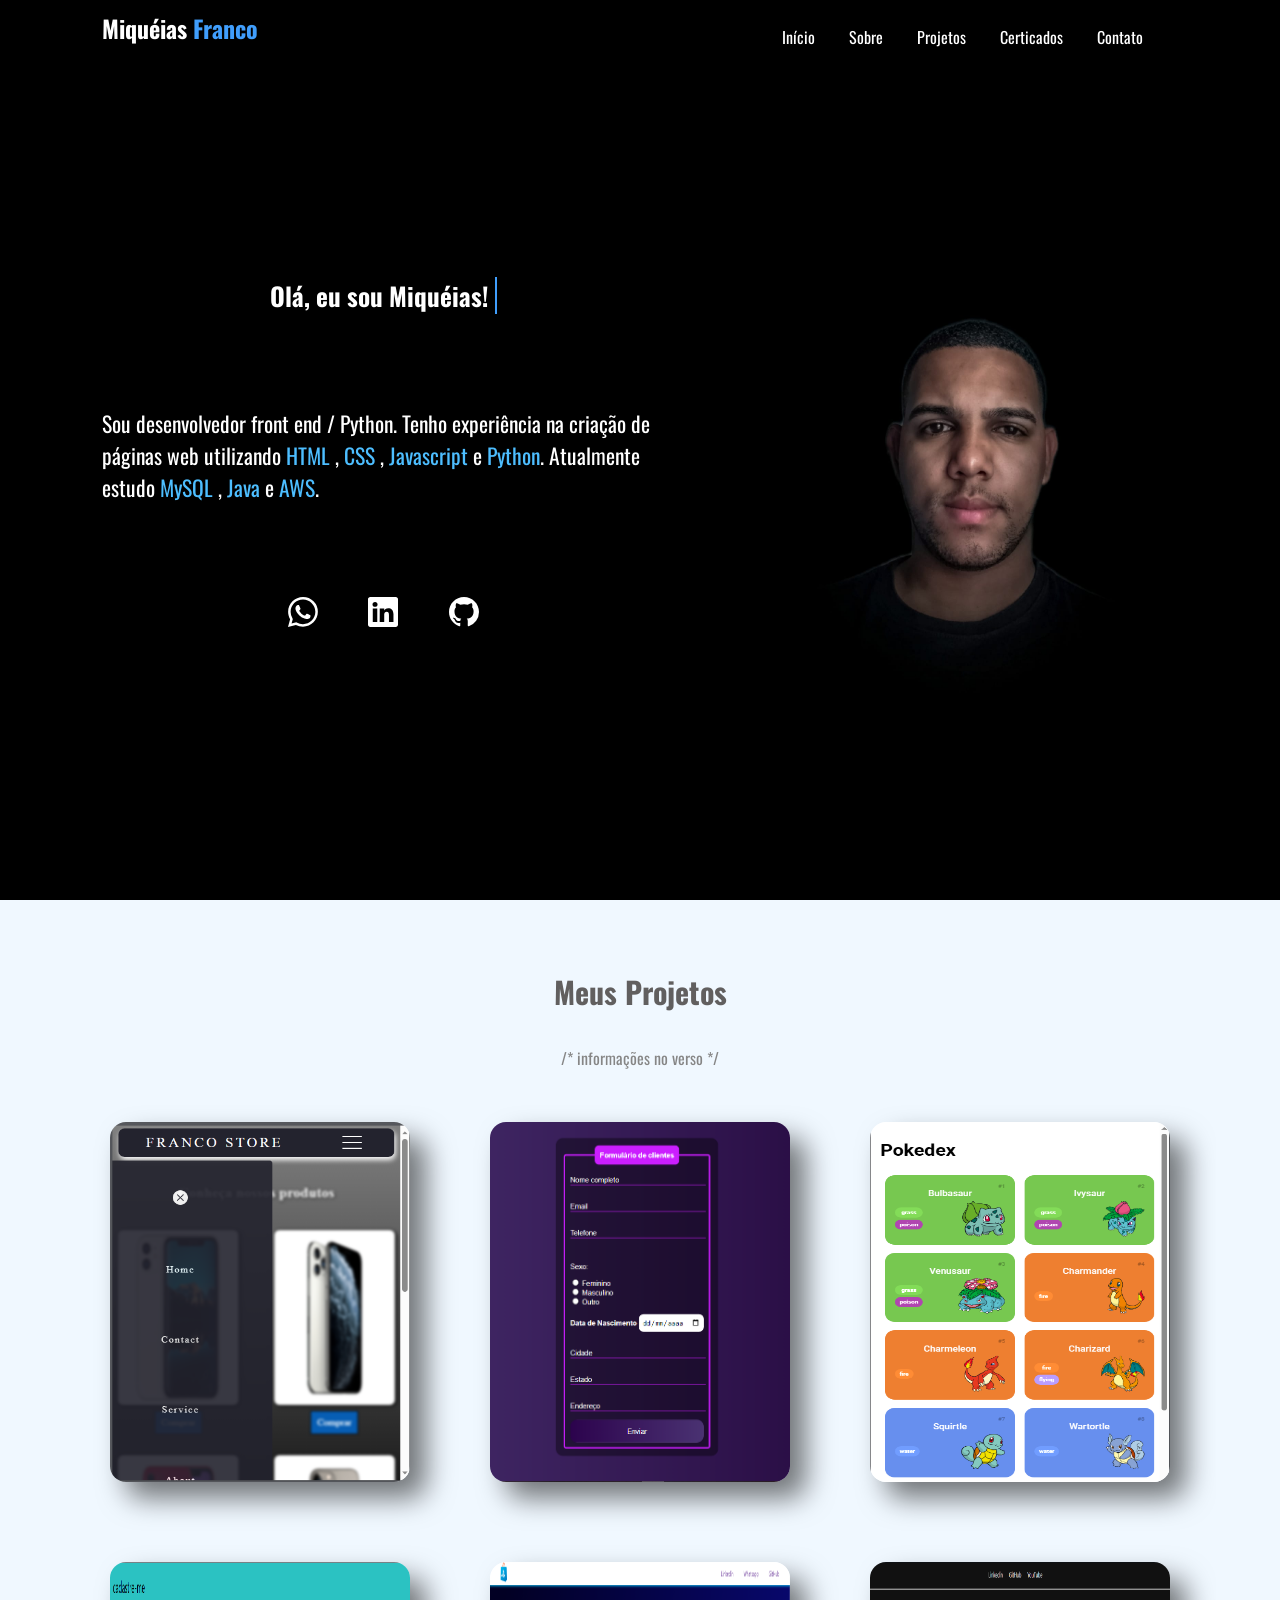
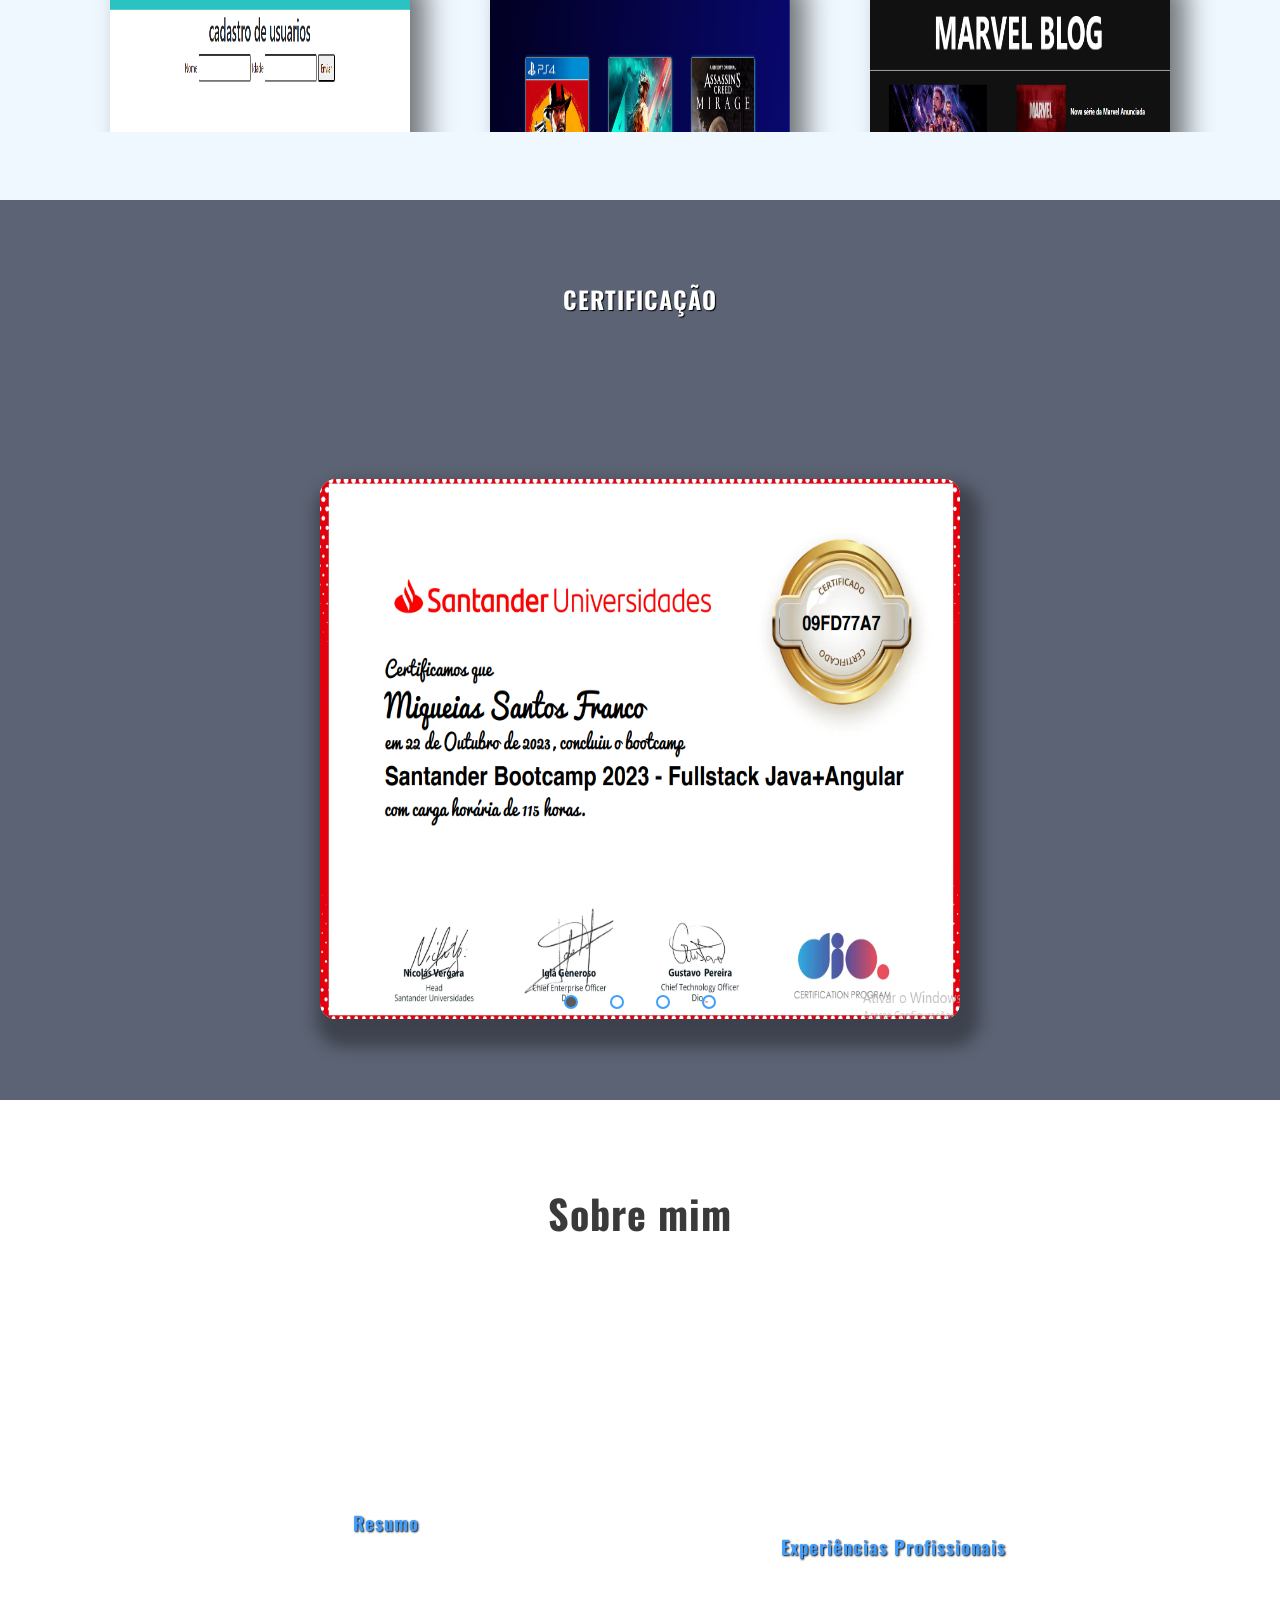
<file: index.html>
<!DOCTYPE html>
<html lang="pt-br">

<head>
    <meta charset="UTF-8">
    <meta name="viewport" content="width=device-width, initial-scale=1.0">
    <title>Portifólio Miqueias</title>
    <link rel="stylesheet" href="css/style.css">
    <link rel="stylesheet" href="css/responsivo.css">
    <link rel="stylesheet" href="css/slides.css">
</head>

<body>
    <div class="container" id="container">


        <h2 class="logo" id="logo"><a href="#container">Miquéias<span> Franco</span></a></h2>
        <div class="menu" id="menu">
            <div class="line1"></div>
            <div class="line1"></div>
            <div class="line1"></div>
        </div>
        <nav class="navbar" id="navbar">
            <ul>
                <button onclick="onNavbar()" class="close" id="close">
                    <svg xmlns="http://www.w3.org/2000/svg" width="20" height="20" fill="#fff" class="bi bi-x-square"
                        viewBox="0 0 16 16">
                        <path
                            d="M14 1a1 1 0 0 1 1 1v12a1 1 0 0 1-1 1H2a1 1 0 0 1-1-1V2a1 1 0 0 1 1-1h12zM2 0a2 2 0 0 0-2 2v12a2 2 0 0 0 2 2h12a2 2 0 0 0 2-2V2a2 2 0 0 0-2-2H2z" />
                        <path
                            d="M4.646 4.646a.5.5 0 0 1 .708 0L8 7.293l2.646-2.647a.5.5 0 0 1 .708.708L8.707 8l2.647 2.646a.5.5 0 0 1-.708.708L8 8.707l-2.646 2.647a.5.5 0 0 1-.708-.708L7.293 8 4.646 5.354a.5.5 0 0 1 0-.708z" />
                    </svg>
                </button>
                <li><a href="#container">Início</a></li>
                <li><a href="#sobre">Sobre</a></li>
                <li><a href="#projetos">Projetos</a></li>
                <li><a href="#certificacao">Certicados</a></li>
                <li><a href="#contato">Contato</a></li>
            </ul>

        </nav>
        <div class="home" id="home">
            <div class="content" id="content">
                <div class="apresentacao">
                    <h3>Olá, eu sou Miquéias!</h3>
                    <p>Sou desenvolvedor front end / Python. Tenho experiência na criação de páginas web utilizando
                        <span>HTML</span> ,
                        <span>CSS</span> , <span>Javascript</span> e <span>Python</span>. Atualmente
                        estudo <span>MySQL</span> , <span>Java</span> e <span>AWS</span>.
                    </p>
                    <div class="icons">
                        <a target="_blank" href="https://wa.me/5511988538790">
                            <svg xmlns="http://www.w3.org/2000/svg" width="30" height="30" fill="#fff"
                                class="bi bi-whatsapp" viewBox="0 0 16 16">
                                <path
                                    d="M13.601 2.326A7.854 7.854 0 0 0 7.994 0C3.627 0 .068 3.558.064 7.926c0 1.399.366 2.76 1.057 3.965L0 16l4.204-1.102a7.933 7.933 0 0 0 3.79.965h.004c4.368 0 7.926-3.558 7.93-7.93A7.898 7.898 0 0 0 13.6 2.326zM7.994 14.521a6.573 6.573 0 0 1-3.356-.92l-.24-.144-2.494.654.666-2.433-.156-.251a6.56 6.56 0 0 1-1.007-3.505c0-3.626 2.957-6.584 6.591-6.584a6.56 6.56 0 0 1 4.66 1.931 6.557 6.557 0 0 1 1.928 4.66c-.004 3.639-2.961 6.592-6.592 6.592zm3.615-4.934c-.197-.099-1.17-.578-1.353-.646-.182-.065-.315-.099-.445.099-.133.197-.513.646-.627.775-.114.133-.232.148-.43.05-.197-.1-.836-.308-1.592-.985-.59-.525-.985-1.175-1.103-1.372-.114-.198-.011-.304.088-.403.087-.088.197-.232.296-.346.1-.114.133-.198.198-.33.065-.134.034-.248-.015-.347-.05-.099-.445-1.076-.612-1.47-.16-.389-.323-.335-.445-.34-.114-.007-.247-.007-.38-.007a.729.729 0 0 0-.529.247c-.182.198-.691.677-.691 1.654 0 .977.71 1.916.81 2.049.098.133 1.394 2.132 3.383 2.992.47.205.84.326 1.129.418.475.152.904.129 1.246.08.38-.058 1.171-.48 1.338-.943.164-.464.164-.86.114-.943-.049-.084-.182-.133-.38-.232z" />
                            </svg>
                        </a>
                        <a target="_blank" href="https://www.linkedin.com/in/miqueias-santos-037975246/">
                            <svg xmlns="http://www.w3.org/2000/svg" width="30" height="30" fill="#fff"
                                class="bi bi-linkedin" viewBox="0 0 16 16">
                                <path
                                    d="M0 1.146C0 .513.526 0 1.175 0h13.65C15.474 0 16 .513 16 1.146v13.708c0 .633-.526 1.146-1.175 1.146H1.175C.526 16 0 15.487 0 14.854V1.146zm4.943 12.248V6.169H2.542v7.225h2.401zm-1.2-8.212c.837 0 1.358-.554 1.358-1.248-.015-.709-.52-1.248-1.342-1.248-.822 0-1.359.54-1.359 1.248 0 .694.521 1.248 1.327 1.248h.016zm4.908 8.212V9.359c0-.216.016-.432.08-.586.173-.431.568-.878 1.232-.878.869 0 1.216.662 1.216 1.634v3.865h2.401V9.25c0-2.22-1.184-3.252-2.764-3.252-1.274 0-1.845.7-2.165 1.193v.025h-.016a5.54 5.54 0 0 1 .016-.025V6.169h-2.4c.03.678 0 7.225 0 7.225h2.4z" />
                            </svg>
                        </a>
                        <a target="_blank" href="https://github.com/MiqueiasFranco">
                            <svg xmlns="http://www.w3.org/2000/svg" width="30" height="30" fill="#fff" class="bi bi-github"
                                viewBox="0 0 16 16">
                                <path
                                    d="M8 0C3.58 0 0 3.58 0 8c0 3.54 2.29 6.53 5.47 7.59.4.07.55-.17.55-.38 0-.19-.01-.82-.01-1.49-2.01.37-2.53-.49-2.69-.94-.09-.23-.48-.94-.82-1.13-.28-.15-.68-.52-.01-.53.63-.01 1.08.58 1.23.82.72 1.21 1.87.87 2.33.66.07-.52.28-.87.51-1.07-1.78-.2-3.64-.89-3.64-3.95 0-.87.31-1.59.82-2.15-.08-.2-.36-1.02.08-2.12 0 0 .67-.21 2.2.82.64-.18 1.32-.27 2-.27.68 0 1.36.09 2 .27 1.53-1.04 2.2-.82 2.2-.82.44 1.1.16 1.92.08 2.12.51.56.82 1.27.82 2.15 0 3.07-1.87 3.75-3.65 3.95.29.25.54.73.54 1.48 0 1.07-.01 1.93-.01 2.2 0 .21.15.46.55.38A8.012 8.012 0 0 0 16 8c0-4.42-3.58-8-8-8z" />
                            </svg>
                        </a>
                    </div>
                </div>
                <div class="img">
                    <img src="assets/Fotosemfundo.jpeg" alt="foto de Miqueias">
                </div>
            </div>
        </div>

    </div>
    <section class="projetos" id="projetos">
        <h1>Meus Projetos</h1>
        <p>/* informações no verso */</p>
        <div class="containerprojetos">
            <div class="projeto">

                <img src="assets/EcommerceResponsivo.PNG" alt="">

                <div class="descricaoprojeto">
                    <a target="_blank" href="https://francostore.netlify.app/">
                        <h3>Ecommerce</h3>
                        <p>Loja virtual com produtos e todo o sistema
                            de adição e remoção de itens do carrinho, atualização
                            dos valores dos produtos a cada interação do usuário e uma
                            barra de navegação responsiva. (ainda em desenvolvimento).
                        </p>
                        <div class="tecnologias">
                            <p>HTML</p>
                            <p>CSS</p>
                            <p>Javascript</p>
                        </div>
                    </a>
                </div>
            </div>
            <div class="projeto">

                <img src="assets/Formulario.PNG" alt="">

                <div class="descricaoprojeto">

                    <h3>Formulário</h3>
                    <p>Formulário para clientes utilizando HTML, CSS puro para estilização
                        dos elementos e Javascript para criação de funções responsáveis pelas animações.
                    </p>
                    <div class="tecnologias">

                        <p>HTML</p>
                        <p>CSS</p>
                        <p>Javascript</p>

                    </div>
                </div>
            </div>
            <div class="projeto">

                <img src="assets/pokedeximg.PNG" alt="" height="500px" width="300px">

                <div class="descricaoprojeto">
                    <a target="_blank" href="https://pokedex-js-dio.netlify.app/">
                        <h3>Pokedéx</h3>
                        <p> Desenvolvido no bootcamp do Santander com a DIO, nele
                            consumimos uma API (pokeAPI) para fazer a consulta das informações de cada pokemon
                            e utilizamos para criação de tags HTML dinamicamente com Javascript e CSS.
                        </p>
                        <div class="tecnologias">
                            <p>HTML</p>
                            <p>CSS</p>
                            <p>Javascript</p>
                        </div>
                    </a>

                </div>
            </div>
            <div class="projeto">

                <img src="assets/cadastrodeusuario.png" alt="">

                <div class="descricaoprojeto">
                    <h3>Cadastro de usuários</h3>
                    <p>site para cadastro de usuários utilizando o básico de HTML e CSS e
                        o framework de Python, Django.
                    </p>
                    <div class="tecnologias">

                        <p>HTML</p>
                        <p>CSS</p>
                        <p>Python</p>
                        <p>Django</p>

                    </div>
                </div>
            </div>
            <div class="projeto">

                <img src="assets/projetoAngularPlayStore.PNG" alt="">

                <div class="descricaoprojeto">
                    <a target="_blank" href="https://store-playstation-project.netlify.app/">
                        <h3>Store</h3>
                        <p>Página estática que imita a Layout da Playstation Store,
                            desenvolvida no bootcamp Santander na DIO.
                        </p>
                        <div class="tecnologias">
                            <p>HTML</p>
                            <p>CSS</p>
                            <p>Typescript</p>
                            <p>Angular</p>
                        </div>
                    </a>
                </div>
            </div>
            <div class="projeto">

                <img src="assets/blogmarvel.PNG" alt="">

                <div class="descricaoprojeto">
                    <a target="_blank" href="https://angular-blog-marvel.netlify.app/">
                        <h3>Blog Marvel</h3>
                        <p>Blog criado no bootcamp Santander 2023 na DIO, utilizando
                            os conceitos de Typescript para Angular.
                        </p>
                        <div class="tecnologias">
                            <p>HTML</p>
                            <p>CSS</p>
                            <p>Typescript</p>
                            <p>Angular</p>
                        </div>
                    </a>
                </div>
            </div>
        </div>
    </section>

    <section class="container-slider" id="certificacao">
        <h1>CERTIFICAÇÃO</h1>
        <section class="slider">
            <div class="slides">
                <input type="radio" name="radio-btn" id="radio1">
                <input type="radio" name="radio-btn" id="radio2">
                <input type="radio" name="radio-btn" id="radio3">
                <input type="radio" name="radio-btn" id="radio4">

                <div class="slide first">
                    <img src="assets/certificados/CertificadoBootcamp.PNG" alt="">
                </div>
                <div class="slide">
                    <img src="assets/certificados/CertificadoJava.PNG" alt="">
                </div>
                <div class="slide">
                    <img src="assets/certificados/CertificadoSpringBoot.PNG" alt="">
                </div>
                <div class="slide">
                    <img src="assets/certificados/CertificadoAngular.PNG" alt="">
                </div>

                <div class="navigation-auto">
                    <div class="auto-btn1"></div>
                    <div class="auto-btn2"></div>
                    <div class="auto-btn3"></div>
                    <div class="auto-btn4"></div>
                </div>

                <div class="manual-navigation">
                    <label for="radio1" class="manual-btn"></label>
                    <label for="radio2" class="manual-btn"></label>
                    <label for="radio3" class="manual-btn"></label>
                    <label for="radio4" class="manual-btn"></label>
                </div>
            </div>
        </section>
    </section>

    <section class="sobre" id="sobre">
        <h1>Sobre mim</h1>
        <div class="biografia">
            <div class="historia">
                <h3>Resumo</h3>
                <p>Atualmente resido em Santana de Parnaíba - SP, mas foi em Porto Seguro-BA
                    onde realmente vivi longos anos da minha vida, mesmo sendo natural de Planaltina-DF.
                    Sempre fui apaixonado por tecnologia. Meu primeiro
                    contato foi aos 10 anos de idade quando fiz o primeiro curso de informática
                    no aprendizado de montagem e manutenção e etc. No momento estou em transição de carreira, trabalhei
                    como
                    torneiro mecânico nos ultimos 3 anos e a mais de 1 ano estudo e desenvolvo em algumas linguagens
                    de programação.

                </p>
            </div>
            <div class="experiencias">
                <h3>Experiências Profissionais</h3>
                <ul>
                    <li><strong>Elifran indústria e comércio de bombas ltda</strong></li>
                    <li><span>De: 08/01/2020 A: 01/06/2023</span></li>
                </ul>
                <ul>
                    <li><strong>Bertholdi Lavanderia</strong></li>
                    <li><span>De: 05/03/2018 A: 06/03/2019</span></li>
                </ul>

            </div>
        </div>
    </section>

    
    <script src="scripts/slider.js"></script>
    <script src="scripts/navbar.js"></script>

</body>

</html>
</file>
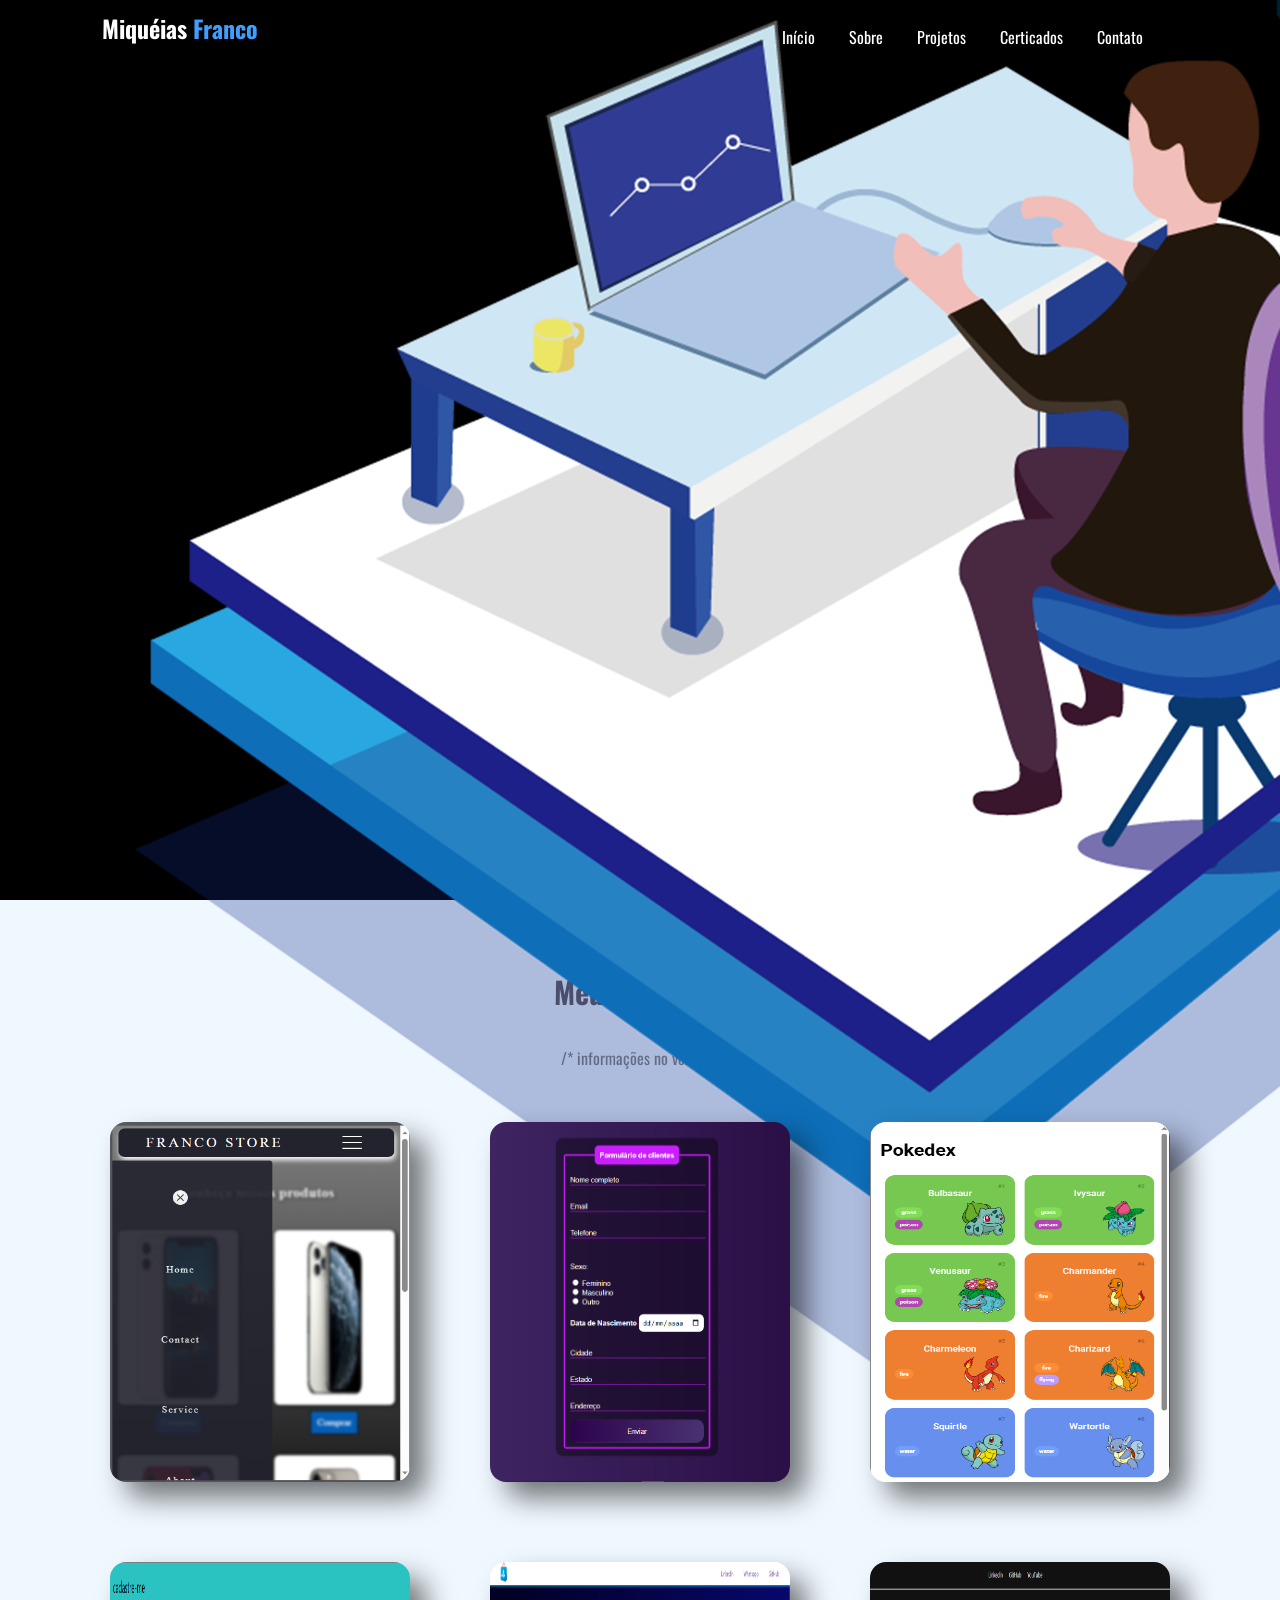
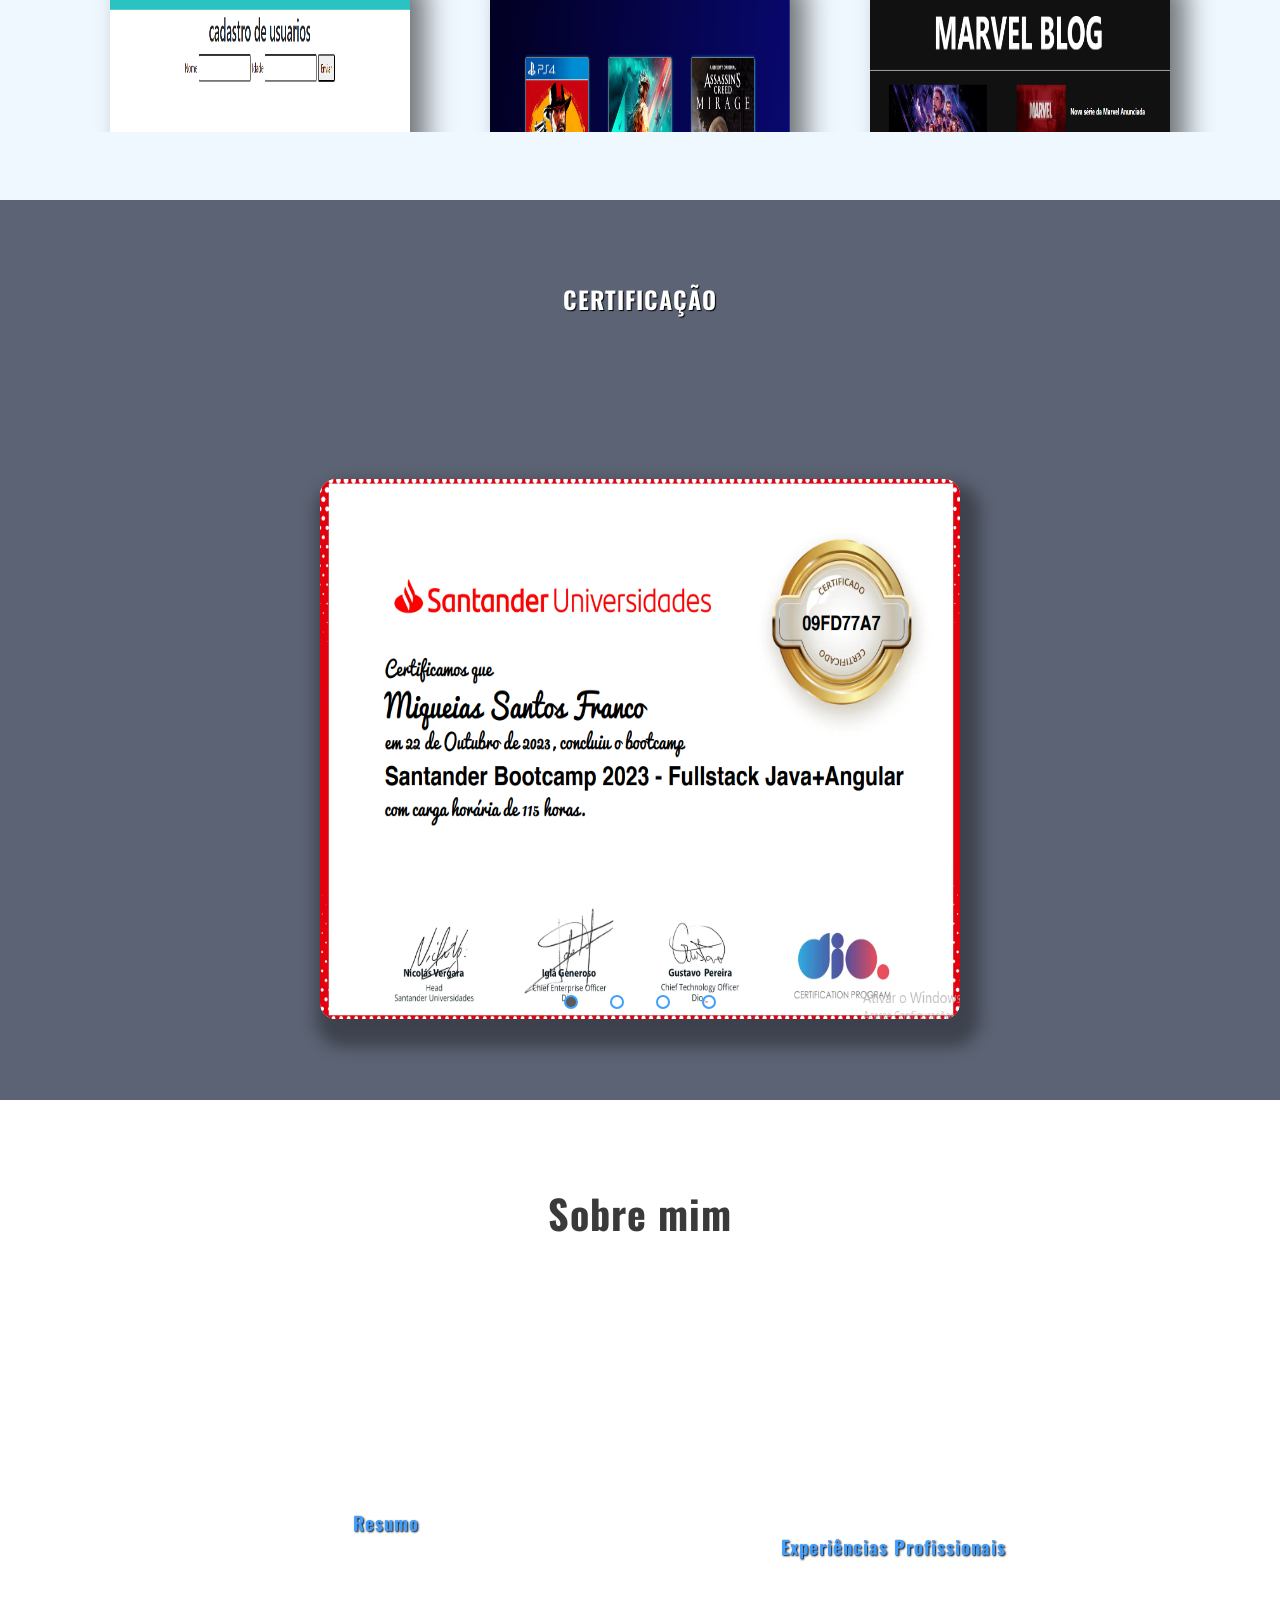
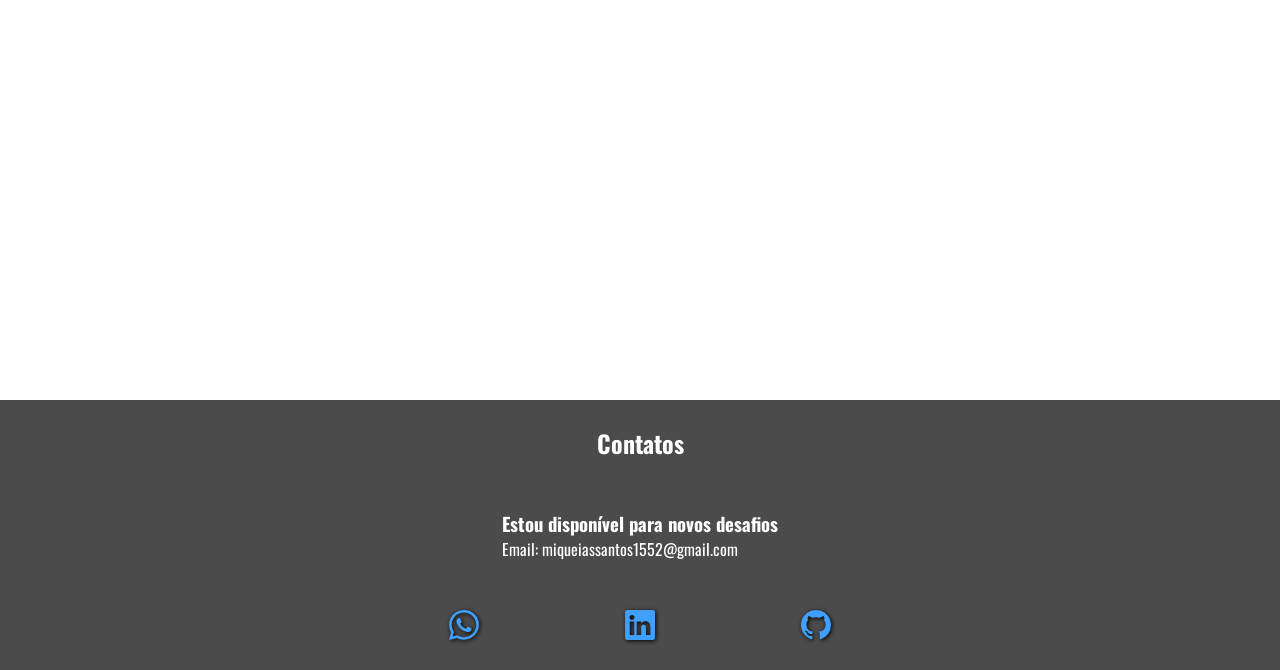
<file: portifolio.html>
<!DOCTYPE html>
<html lang="pt-br">

<head>
    <meta charset="UTF-8">
    <meta name="viewport" content="width=device-width, initial-scale=1.0">
    <title>Document</title>
    <link rel="stylesheet" href="css/style.css">
    <link rel="stylesheet" href="css/responsivo.css">
    <link rel="stylesheet" href="css/slides.css">
</head>

<body>
    <div class="container" id="container">
        <nav>
            <h2 class="logo"><a href="#container">Miquéias<span> Franco</span></a></h2>
            <ul>
                <li><a href="#container">Início</a></li>
                <li><a href="#sobre">Sobre</a></li>
                <li><a href="#projetos">Projetos</a></li>
                <li><a href="#certificacao">Certicados</a></li>
                <li><a href="#contato">Contato</a></li>
            </ul>

        </nav>
        <div class="home" id="home">
            <div class="content">
                <h3>Olá, eu sou Miquéias!</h3>
                <p>Sou desenvolvedor front end / Python. Tenho experiência na criação de páginas web utilizando
                    <span>HTML</span> ,
                    <span>CSS</span> , <span>Javascript</span> e <span>Python</span>. Atualmente
                    estudo <span>MySQL</span> , <span>Java</span> e <span>AWS</span>.
                </p>
                <div class="icons">
                    <a target="_blank" href="https://wa.me/5511988538790">
                        <svg xmlns="http://www.w3.org/2000/svg" width="30" height="30" fill="#fff"
                            class="bi bi-whatsapp" viewBox="0 0 16 16">
                            <path
                                d="M13.601 2.326A7.854 7.854 0 0 0 7.994 0C3.627 0 .068 3.558.064 7.926c0 1.399.366 2.76 1.057 3.965L0 16l4.204-1.102a7.933 7.933 0 0 0 3.79.965h.004c4.368 0 7.926-3.558 7.93-7.93A7.898 7.898 0 0 0 13.6 2.326zM7.994 14.521a6.573 6.573 0 0 1-3.356-.92l-.24-.144-2.494.654.666-2.433-.156-.251a6.56 6.56 0 0 1-1.007-3.505c0-3.626 2.957-6.584 6.591-6.584a6.56 6.56 0 0 1 4.66 1.931 6.557 6.557 0 0 1 1.928 4.66c-.004 3.639-2.961 6.592-6.592 6.592zm3.615-4.934c-.197-.099-1.17-.578-1.353-.646-.182-.065-.315-.099-.445.099-.133.197-.513.646-.627.775-.114.133-.232.148-.43.05-.197-.1-.836-.308-1.592-.985-.59-.525-.985-1.175-1.103-1.372-.114-.198-.011-.304.088-.403.087-.088.197-.232.296-.346.1-.114.133-.198.198-.33.065-.134.034-.248-.015-.347-.05-.099-.445-1.076-.612-1.47-.16-.389-.323-.335-.445-.34-.114-.007-.247-.007-.38-.007a.729.729 0 0 0-.529.247c-.182.198-.691.677-.691 1.654 0 .977.71 1.916.81 2.049.098.133 1.394 2.132 3.383 2.992.47.205.84.326 1.129.418.475.152.904.129 1.246.08.38-.058 1.171-.48 1.338-.943.164-.464.164-.86.114-.943-.049-.084-.182-.133-.38-.232z" />
                        </svg>
                    </a>
                    <a target="_blank" href="https://www.linkedin.com/in/miqueias-santos-037975246/">
                        <svg xmlns="http://www.w3.org/2000/svg" width="30" height="30" fill="#fff"
                            class="bi bi-linkedin" viewBox="0 0 16 16">
                            <path
                                d="M0 1.146C0 .513.526 0 1.175 0h13.65C15.474 0 16 .513 16 1.146v13.708c0 .633-.526 1.146-1.175 1.146H1.175C.526 16 0 15.487 0 14.854V1.146zm4.943 12.248V6.169H2.542v7.225h2.401zm-1.2-8.212c.837 0 1.358-.554 1.358-1.248-.015-.709-.52-1.248-1.342-1.248-.822 0-1.359.54-1.359 1.248 0 .694.521 1.248 1.327 1.248h.016zm4.908 8.212V9.359c0-.216.016-.432.08-.586.173-.431.568-.878 1.232-.878.869 0 1.216.662 1.216 1.634v3.865h2.401V9.25c0-2.22-1.184-3.252-2.764-3.252-1.274 0-1.845.7-2.165 1.193v.025h-.016a5.54 5.54 0 0 1 .016-.025V6.169h-2.4c.03.678 0 7.225 0 7.225h2.4z" />
                        </svg>
                    </a>
                    <a target="_blank" href="https://github.com/MiqueiasFranco">
                        <svg xmlns="http://www.w3.org/2000/svg" width="30" height="30" fill="#fff" class="bi bi-github"
                            viewBox="0 0 16 16">
                            <path
                                d="M8 0C3.58 0 0 3.58 0 8c0 3.54 2.29 6.53 5.47 7.59.4.07.55-.17.55-.38 0-.19-.01-.82-.01-1.49-2.01.37-2.53-.49-2.69-.94-.09-.23-.48-.94-.82-1.13-.28-.15-.68-.52-.01-.53.63-.01 1.08.58 1.23.82.72 1.21 1.87.87 2.33.66.07-.52.28-.87.51-1.07-1.78-.2-3.64-.89-3.64-3.95 0-.87.31-1.59.82-2.15-.08-.2-.36-1.02.08-2.12 0 0 .67-.21 2.2.82.64-.18 1.32-.27 2-.27.68 0 1.36.09 2 .27 1.53-1.04 2.2-.82 2.2-.82.44 1.1.16 1.92.08 2.12.51.56.82 1.27.82 2.15 0 3.07-1.87 3.75-3.65 3.95.29.25.54.73.54 1.48 0 1.07-.01 1.93-.01 2.2 0 .21.15.46.55.38A8.012 8.012 0 0 0 16 8c0-4.42-3.58-8-8-8z" />
                        </svg>
                    </a>
                </div>
            </div>
            <div>
                <img src="assets/ilustraçãopng.png" alt="foto de Miqueias">
            </div>
        </div>

    </div>
    <section class="projetos" id="projetos">
        <h1>Meus Projetos</h1>
        <p>/* informações no verso */</p>
        <div class="containerprojetos">
            <div class="projeto">

                <img src="assets/EcommerceResponsivo.PNG" alt="">

                <div class="descricaoprojeto">
                    <h3>Ecommerce</h3>
                    <p>Loja virtual com produtos e todo o sistema
                        de adição e remoção de itens do carrinho, atualização
                        dos valores dos produtos a cada interação do usuário e uma
                        barra de navegação responsiva. (ainda em desenvolvimento).
                    </p>
                    <div class="tecnologias">

                        <p>HTML</p>
                        <p>CSS</p>
                        <p>Javascript</p>

                    </div>
                </div>
            </div>
            <div class="projeto">

                <img src="assets/Formulario.PNG" alt="">

                <div class="descricaoprojeto">

                    <h3>Formulário</h3>
                    <p>Formulário para clientes utilizando HTML, CSS puro para estilização
                        dos elementos e Javascript para criação de funções responsáveis pelas animações.
                    </p>
                    <div class="tecnologias">

                        <p>HTML</p>
                        <p>CSS</p>
                        <p>Javascript</p>

                    </div>
                </div>
            </div>
            <div class="projeto">

                <img src="assets/pokedeximg.PNG" alt="" height="500px" width="300px">

                <div class="descricaoprojeto">
                    <a target="_blank" href="https://pokedex-js-dio.netlify.app/">
                        <h3>Pokedéx</h3>
                        <p> Desenvolvido no bootcamp do Santander com a DIO, nele
                            consumimos uma API (pokeAPI) para fazer a consulta das informações de cada pokemon
                            e utilizamos para criação de tags HTML dinamicamente com Javascript e CSS.
                        </p>
                        <div class="tecnologias">
                            <p>HTML</p>
                            <p>CSS</p>
                            <p>Javascript</p>
                        </div>
                    </a>

                </div>
            </div>
            <div class="projeto">

                <img src="assets/cadastrodeusuario.png" alt="">

                <div class="descricaoprojeto">
                    <h3>Cadastro de usuários</h3>
                    <p>site para cadastro de usuários utilizando o básico de HTML e CSS e
                        o framework de Python, Django.
                    </p>
                    <div class="tecnologias">

                        <p>HTML</p>
                        <p>CSS</p>
                        <p>Python</p>
                        <p>Django</p>

                    </div>
                </div>
            </div>
            <div class="projeto">

                <img src="assets/projetoAngularPlayStore.PNG" alt="">

                <div class="descricaoprojeto">
                    <a target="_blank" href="https://store-playstation-project.netlify.app/">
                        <h3>Store</h3>
                        <p>Página estática que imita a Layout da Playstation Store,
                            desenvolvida no bootcamp Santander na DIO.
                        </p>
                        <div class="tecnologias">
                            <p>HTML</p>
                            <p>CSS</p>
                            <p>Typescript</p>
                            <p>Angular</p>
                        </div>
                    </a>
                </div>
            </div>
            <div class="projeto">

                <img src="assets/blogmarvel.PNG" alt="">

                <div class="descricaoprojeto">
                    <a target="_blank" href="https://angular-blog-marvel.netlify.app/">
                        <h3>Blog Marvel</h3>
                        <p>Blog criado no bootcamp Santander 2023 na DIO, utilizando
                            os conceitos de Typescript para Angular.
                        </p>
                        <div class="tecnologias">
                            <p>HTML</p>
                            <p>CSS</p>
                            <p>Typescript</p>
                            <p>Angular</p>
                        </div>
                    </a>
                </div>
            </div>
        </div>
    </section>

    <section class="container-slider" id="certificacao">
        <h1>CERTIFICAÇÃO</h1>
        <section class="slider">
            <div class="slides">
                <input type="radio" name="radio-btn" id="radio1">
                <input type="radio" name="radio-btn" id="radio2">
                <input type="radio" name="radio-btn" id="radio3">
                <input type="radio" name="radio-btn" id="radio4">

                <div class="slide first">
                    <img src="assets/certificados/CertificadoBootcamp.PNG" alt="">
                </div>
                <div class="slide">
                    <img src="assets/certificados/CertificadoJava.PNG" alt="">
                </div>
                <div class="slide">
                    <img src="assets/certificados/CertificadoSpringBoot.PNG" alt="">
                </div>
                <div class="slide">
                    <img src="assets/certificados/CertificadoAngular.PNG" alt="">
                </div>

                <div class="navigation-auto">
                    <div class="auto-btn1"></div>
                    <div class="auto-btn2"></div>
                    <div class="auto-btn3"></div>
                    <div class="auto-btn4"></div>
                </div>

                <div class="manual-navigation">
                    <label for="radio1" class="manual-btn"></label>
                    <label for="radio2" class="manual-btn"></label>
                    <label for="radio3" class="manual-btn"></label>
                    <label for="radio4" class="manual-btn"></label>
                </div>
            </div>
        </section>
    </section>

    <section class="sobre" id="sobre">
        <h1>Sobre mim</h1>
        <div class="biografia">
            <div class="historia">
                <h3>Resumo</h3>
                <p>Atualmente resido em Santana de Parnaíba - SP, mas foi em Porto Seguro-BA
                    onde realmente vivi longos anos da minha vida, mesmo sendo natural de Planaltina-DF.
                    Sempre fui apaixonado por tecnologia. Meu primeiro
                    contato foi aos 10 anos de idade quando fiz o primeiro curso de informática
                    no aprendizado de montagem e manutenção e etc. No momento estou em transição de carreira, trabalhei
                    como
                    torneiro mecânico nos ultimos 3 anos e a mais de 1 ano estudo e desenvolvo em algumas linguagens
                    de programação.

                </p>
            </div>
            <div class="experiencias">
                <h3>Experiências Profissionais</h3>
                <ul>
                    <li><strong>Elifran indústria e comércio de bombas ltda</strong></li>
                    <li><span>De: 08/01/2020 A: 01/06/2023</span></li>
                </ul>
                <ul>
                    <li><strong>Bertholdi Lavanderia</strong></li>
                    <li><span>De: 05/03/2018 A: 06/03/2019</span></li>
                </ul>

            </div>
        </div>
    </section>

    <section class="contato" id="contato">
        <h1>Contatos</h1>
        <div>
            <h3>Estou disponível para novos desafios</h3>
            <p>Email: <a href="#">miqueiassantos1552@gmail.com</a></p>
        </div>
        <div class="icons">

            <a class="svg" target="_blank" href="https://wa.me/5511988538790">
                <svg xmlns="http://www.w3.org/2000/svg" width="30" height="30" fill="rgb(64, 158, 252)"
                    class="bi bi-whatsapp" viewBox="0 0 16 16">
                    <path
                        d="M13.601 2.326A7.854 7.854 0 0 0 7.994 0C3.627 0 .068 3.558.064 7.926c0 1.399.366 2.76 1.057 3.965L0 16l4.204-1.102a7.933 7.933 0 0 0 3.79.965h.004c4.368 0 7.926-3.558 7.93-7.93A7.898 7.898 0 0 0 13.6 2.326zM7.994 14.521a6.573 6.573 0 0 1-3.356-.92l-.24-.144-2.494.654.666-2.433-.156-.251a6.56 6.56 0 0 1-1.007-3.505c0-3.626 2.957-6.584 6.591-6.584a6.56 6.56 0 0 1 4.66 1.931 6.557 6.557 0 0 1 1.928 4.66c-.004 3.639-2.961 6.592-6.592 6.592zm3.615-4.934c-.197-.099-1.17-.578-1.353-.646-.182-.065-.315-.099-.445.099-.133.197-.513.646-.627.775-.114.133-.232.148-.43.05-.197-.1-.836-.308-1.592-.985-.59-.525-.985-1.175-1.103-1.372-.114-.198-.011-.304.088-.403.087-.088.197-.232.296-.346.1-.114.133-.198.198-.33.065-.134.034-.248-.015-.347-.05-.099-.445-1.076-.612-1.47-.16-.389-.323-.335-.445-.34-.114-.007-.247-.007-.38-.007a.729.729 0 0 0-.529.247c-.182.198-.691.677-.691 1.654 0 .977.71 1.916.81 2.049.098.133 1.394 2.132 3.383 2.992.47.205.84.326 1.129.418.475.152.904.129 1.246.08.38-.058 1.171-.48 1.338-.943.164-.464.164-.86.114-.943-.049-.084-.182-.133-.38-.232z" />
                </svg>
            </a>
            <a target="_blank" href="https://www.linkedin.com/in/miqueias-santos-037975246/">
                <svg xmlns="http://www.w3.org/2000/svg" width="30" height="30" fill="rgb(64, 158, 252)"
                    class="bi bi-linkedin" viewBox="0 0 16 16">
                    <path
                        d="M0 1.146C0 .513.526 0 1.175 0h13.65C15.474 0 16 .513 16 1.146v13.708c0 .633-.526 1.146-1.175 1.146H1.175C.526 16 0 15.487 0 14.854V1.146zm4.943 12.248V6.169H2.542v7.225h2.401zm-1.2-8.212c.837 0 1.358-.554 1.358-1.248-.015-.709-.52-1.248-1.342-1.248-.822 0-1.359.54-1.359 1.248 0 .694.521 1.248 1.327 1.248h.016zm4.908 8.212V9.359c0-.216.016-.432.08-.586.173-.431.568-.878 1.232-.878.869 0 1.216.662 1.216 1.634v3.865h2.401V9.25c0-2.22-1.184-3.252-2.764-3.252-1.274 0-1.845.7-2.165 1.193v.025h-.016a5.54 5.54 0 0 1 .016-.025V6.169h-2.4c.03.678 0 7.225 0 7.225h2.4z" />
                </svg>
            </a>
            <a target="_blank" href="https://github.com/MiqueiasFranco">
                <svg xmlns="http://www.w3.org/2000/svg" width="30" height="30" fill="rgb(64, 158, 252)"
                    class="bi bi-github" viewBox="0 0 16 16">
                    <path
                        d="M8 0C3.58 0 0 3.58 0 8c0 3.54 2.29 6.53 5.47 7.59.4.07.55-.17.55-.38 0-.19-.01-.82-.01-1.49-2.01.37-2.53-.49-2.69-.94-.09-.23-.48-.94-.82-1.13-.28-.15-.68-.52-.01-.53.63-.01 1.08.58 1.23.82.72 1.21 1.87.87 2.33.66.07-.52.28-.87.51-1.07-1.78-.2-3.64-.89-3.64-3.95 0-.87.31-1.59.82-2.15-.08-.2-.36-1.02.08-2.12 0 0 .67-.21 2.2.82.64-.18 1.32-.27 2-.27.68 0 1.36.09 2 .27 1.53-1.04 2.2-.82 2.2-.82.44 1.1.16 1.92.08 2.12.51.56.82 1.27.82 2.15 0 3.07-1.87 3.75-3.65 3.95.29.25.54.73.54 1.48 0 1.07-.01 1.93-.01 2.2 0 .21.15.46.55.38A8.012 8.012 0 0 0 16 8c0-4.42-3.58-8-8-8z" />
                </svg>
            </a>
        </div>
    </section>
    <script src="scripts/slider.js"></script>

</body>

</html>
</file>
<file: css/style.css>
@import url('https://fonts.googleapis.com/css2?family=Oswald:wght@500;700&family=Roboto:wght@100;300;500;700&display=swap');

* {
    margin: 0;
    padding: 0;
    box-sizing: border-box;
    font-family: 'Oswald', sans-serif;
}

body {
    color: white;
    overflow-x: hidden;
}

.container {
    display: flex;
    flex-direction: column;
    justify-content: center;
    align-items: center;
    width: 100vw;
    height: 100vh;
    background: black;
    background-size: 800%;
    padding-top: 10px;
    padding-left: 8%;
    padding-right: 8%;
}

@keyframes color {
    0% {
        background-position: 0% 50%;
    }

    50% {
        background-position: 50% 100%;
    }

    100% {
        background-position: 0% 50%;
    }
}

.home {
    position: relative;
    display: flex;
    justify-content: center;
    height: 100vh;
    width: 100vw;
    align-items: center;
    font-size: large;
}

.content img {
    height: 80%;
    width: 80%;
    animation: float 3s ease-in-out infinite;
    margin-left: 20%;
}

@keyframes float {

    0%,
    100% {
        transform: translateY(0);
    }

    50% {
        transform: translateY(-10px);
    }
}



.content {
    display: flex;
    flex-direction: row;
    justify-content:flex-start;
    align-items: center;
    font-size: larger;
    padding-left: 8%;
    padding-right: 8%;
    height: 80vh;
    width: 100vw;
}


.content .icons {
    transition: .5s;
}

.content span {
    color: #409efc;
    filter: brightness(1.2);
}
.apresentacao{
    display: flex;
    flex-direction: column;
    justify-content: space-around;
    align-items: center;
    height: 50vh;
}

.content h3 {
    white-space: nowrap;
    width: 9em;
    overflow: hidden;
    border-right: 2px solid #409efc;
    animation: typing 2s steps(20) 2s normal, cursor .5s infinite normal;
}


@keyframes cursor {
    from {
        border-right-color: #409efc;
    }

    to {
        border-right-color: transparent;
    }
}

@keyframes typing {
    from {
        width: 0;
    }

    to {
        width: 9em;
    }
}


nav {
    position: fixed;
    top: 10px;
    left: 8%;
    right: 8%;
    display: flex;
    align-items: center;
    justify-content: flex-end;
    background: none;
    padding: 5px 20px;
    border-radius: 10px;
    text-shadow: 1px 2px 5px black;
    z-index: 10;
}

.logo {
    font: 40px;
    text-shadow: 1px 2px 5px black;
}

.logo {
    position: fixed;
    top: 10px;
    left: 8%;
    right: 8%;
    display: flex;
    align-items: center;
    justify-content: space-between;
    background: none;
    border-radius: 10px;
    text-shadow: 1px 2px 5px black;
    z-index: 10;

}

.logo span {
    color: rgb(64, 158, 252);
    text-shadow: 1px 1px 3px rgba(0, 0, 0, 0.767);
}

nav ul li {
    display: inline-block;
    list-style: none;
    margin: 10px 15px;
}

nav ul li a,
a {
    color: white;
    text-decoration: none;
    transition: 0.5s;
}

nav ul li a:hover {
    color: rgb(64, 158, 252);
    text-shadow: none;
}




.projetos {
    display: flex;
    flex-direction: column;
    justify-content: center;
    align-items: center;
    text-align: center;
    color: black;
    gap: 2rem;
    height: 100vh;
    background-color: aliceblue;
}

.projetos p {
    color: rgb(134, 134, 134);
}

.projetos h1 {
    text-align: center;
    color: rgb(97, 95, 95);
    font-size: 30px;
}



.containerprojetos {
    display: flex;
    justify-content: center;
    align-items: center;
    height: 70vh;
    width: 90vw;
    overflow-y: auto;
    background-color: transparent;
    gap: 5rem;
    padding: 20px;
    flex-wrap: wrap;
}

.containerprojetos p {
    color: white;
    font-size: 16px;
}

::-webkit-scrollbar {
    background-color: #313131;
    border-radius: 5px;
}

::-webkit-scrollbar-thumb {

    background-color: #409EFC;
    width: 5px;
    border-radius: 5px;
}


.projeto {
    position: relative;
    width: 300px;
    height: 40vh;
    perspective: 800px;
    border-radius: 1rem;
    box-shadow: 1rem 1rem 1.7rem rgba(0, 0, 0, 0.534);
}

.projeto>img {
    position: absolute;
    top: 0;
    left: 0;
    width: 100%;
    height: 100%;
    border-radius: 1rem;
    transition: 900ms;
}


.descricaoprojeto {
    position: absolute;
    top: 0;
    width: 100%;
    height: 100%;
    border-radius: 1rem;
    transition: 900ms;
}


.descricaoprojeto {
    display: flex;
    flex-direction: column;
    justify-content: space-around;
    align-items: center;
    transform: rotateY(-180deg);
    backface-visibility: hidden;
    background-color: rgb(22, 22, 22);
    color: #fff;
    padding: 15px;
    z-index: 0;
}



.projeto:hover img {
    transform: rotateY(180deg);
    z-index: 0;
}

.projeto:hover .descricaoprojeto {
    transform: rotateY(0);
    z-index: 1;
}



.tecnologias {
    display: flex;
    flex-direction: row;
    align-items: center;
    justify-content: space-around;
    font-size: 15px;
    border: 1px dashed white;
    border-radius: 10px;
    margin-top: 10px;
    min-height: 2, 5rem;
    min-width: 100%;
    flex-wrap: wrap;
}

.projetos h3 {
    color: rgb(64, 158, 252);
    filter: brightness(1.1);
}

.container-slider{
    height: 100vh;
}



.sobre {
    display: flex;
    flex-direction: column;
    justify-content: space-around;
    align-items: center;
    padding-left: 8%;
    padding-right: 8%;
    height: 100vh;
    background-image: url('https://orig00.deviantart.net/424a/f/2016/027/e/2/wallpaper_geometric_color_22_2k_uhd_by_airworldking-d9pj983.png');
    background-position: right;
}

.sobre h1 {
    margin-top: 40px;
    margin-bottom: 0;
    letter-spacing: 1px;
    color: rgba(48, 47, 47, 0.945);
    font-size: 40px;

}

.biografia {
    display: flex;
    flex-direction: row;
    align-items: center;
    justify-content: space-around;
    padding: 30px;
    height: 70vh;
    text-align: center;
}  

.biografia h3 {
    letter-spacing: 1px;
    color: #409efc;
    text-shadow: 1px 1px 2px black;
}
.historia , .experiencias {
    display: flex;
    flex-direction: column;
    align-items: center;
    justify-content: center;
    gap: 3rem;
    backdrop-filter: blur(10px);
    border: 2px dashed white;
    border-radius: 5px;
    height:100% ;
    width: 45%;
    padding-left: 10px;
    padding-right: 10px;
}

.historia p{
    min-height: 30%;
}


.experiencias ul {
    list-style: none;
}

.contato {
    display: flex;
    flex-direction: column;
    justify-content: space-around;
    align-items: center;
    background-color: rgb(75, 75, 75);
    height: 30vh;
}

.icons {
    display: flex;
    flex-direction: row;
    align-items: center;
    justify-content: space-around;
    width: 40%;
    filter: drop-shadow(1px 1px 2px black);
    background: none;
    gap: 1rem;
}

.icons :hover {
    filter: drop-shadow(0 0 3px rgb(64, 158, 252));
    transition: 0.5s;
}
</file>
<file: css/responsivo.css>
.menu,
.close {
    display: none;
    cursor: pointer;
}

.menu div {
    width: 22px;
    height: 2px;
    margin: 2px;
    background: #333333;
}

.close:hover {
    background-color: #409efc;
}

@media screen and (min-width: 380px) {
    .containerprojetos {
        display: grid;
        grid-template-columns: 1fr;
        overflow-y: scroll;
    }

}

@media screen and (min-width: 576px) {
    .containerprojetos {
        display: grid;
        grid-template-columns: 1fr 1fr;
    }

    
}

@media screen and (max-width: 830px) {
    .container{
        align-items: center;
        justify-content: center;
    }
    .apresentacao{
        display: flex;
        flex-direction: column;
        justify-content: space-around;
        gap: 2rem;
        align-items: center;
        text-align: center;
        width: 70vw;
        height: 60vh;
        margin-top: -40px;
        align-items: center;
        margin-right: 6%;
    }
    
    
    
    .content {
        display: flex;
        flex-direction: column;
        align-items: center;
        justify-content: center;
        padding: 8%;
        padding-right: 8%;
        height: 100%;
        width: 100vw;
    }
    .content h3, p {
        font-size: 1.3rem;
    }
    

    .content .img{
        margin-right: 15%;
        height: 50%;
        order: -1;
    }

    .biografia{
        height: 90vh;
    }

    .menu {
        display: flex;
        flex-direction: column;
        position: fixed;
        top: 20px;
        right: 10%;
        z-index: 12;
    }
    
    .close {
        display: flex;
        background: none;
        border: none;
        margin-top: 10px;
        transition: .5s;
    }
    .slider{
        height: 20vh;
        width: 50vw;
    }


    .navbar {
        position: fixed;
        top: 0;
        right: 0;
        padding: 0;
        transition: .7s;
        margin-right: -100vw;
    }
    
    .navbar ul li {
        text-align: center;
        margin-top: 5rem;
    }
    
    .navbar ul {
        display: flex;
        flex-direction: column;
        justify-content: space-around;
        align-items: center;
        text-align: center;
        background-color: #242323ce;
        border-radius: 10px 0 0 10px;
        height: 100vh;
        width: 40vw;
    }
    .containerprojetos{
        display: flex;
    }
}


@media screen and (min-width: 992px) {
    .containerprojetos {
        display: flex;

    }
    
}




@keyframes mostrar {
    from {
        margin-right: -100vw;
    }

    top {
        margin-right: 0;
    }
}

@keyframes ofNav {
    from {
        margin-right: 0;
    }

    top {
        margin-right: -100vw;
    }
}
</file>
<file: css/slides.css>
.container-slider {
    margin: 0;
    padding: 0;
    width: 100%;
    height: 100vh;
    display: flex;
    flex-direction: column;
    justify-content: space-around;
    background-color: #5C6374;
    align-items: center;
    letter-spacing: 1px;
    font-family: 'Segoe UI', sans-serif;
    color: #ffffff;
    text-shadow: 1px 1px 1px black;

}

.slider {

    margin: 0 auto;
    width: 50vw;
    height: 60vh;
    overflow: hidden;
    background-color: aliceblue;
    border-radius: 1rem;
    box-shadow: .5rem 1rem 1rem .75rem rgba(0, 0, 0, 0.336);

}

.slides {
    width: 400%;
    height: 100%;
    display: flex;
    position: relative;
}

.slides input {
    display: none;
}

.slide {
    width: 25%;
    height: 100%;
    position: relative;
    transition: 1s;
}

.slide img {
    width: 100%;
    height: 100%;
}

.navigation-auto , .manual-btn {
    position: absolute;
    width: 25%;
    bottom: 10px;
    justify-content: center;
    display: flex;
    gap: 2rem;
}


.manual-btn {
    border: 2px solid #409EFC;
    padding: 5px;
    border-radius: 10px;
    cursor: pointer;
    transition: .8s;
}



.manual-btn:hover {
    background-color: #5b5b5b;
}

#radio1:checked~.first {
    margin-left: 0;
}

#radio2:checked~.first {
    margin-left: -25%;
}

#radio3:checked~.first {
    margin-left: -50%;
}

#radio4:checked~.first {
    margin-left: -75%;
}

.navigation-auto div {
    border: 2px solid #409EFC;
    padding: 5px;
    border-radius: 10px;
    cursor: pointer;
    transition: .8s;
}


#radio1:checked~.navigation-auto .auto-btn1 {
    background-color: #5b5b5b;
}

#radio2:checked~.navigation-auto .auto-btn2 {
    background-color: #5b5b5b;
}

#radio3:checked~.navigation-auto .auto-btn3 {
    background-color: #5b5b5b;
}

#radio4:checked~.navigation-auto .auto-btn4 {
    background-color: #5b5b5b;
}
</file>
